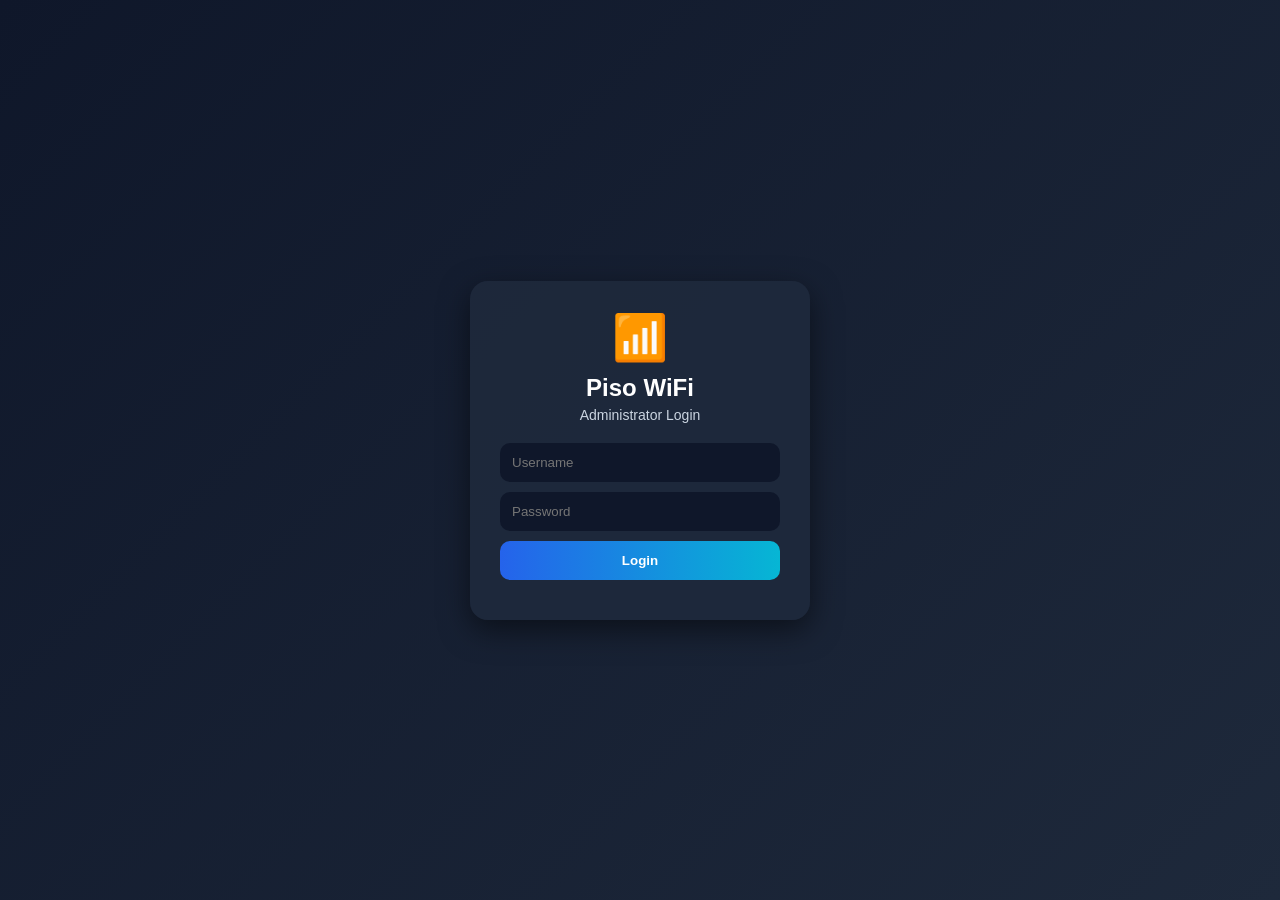
<file: login.html>
<!DOCTYPE html>
<html lang="en">
<head>
    <meta charset="UTF-8">
    <meta name="viewport" content="width=device-width, initial-scale=1.0">
    <title>Piso WiFi Admin Login</title>

    <link rel="stylesheet" href="style.css">
</head>
<body>

<div class="login-container">

    <div class="login-card">

        <div class="logo">
            📶
        </div>

        <h1>Piso WiFi</h1>
        <p>Administrator Login</p>

        <input
            type="text"
            id="username"
            placeholder="Username"
        >

        <input
            type="password"
            id="password"
            placeholder="Password"
        >

        <button
            class="login-btn"
            onclick="login()"
        >
            Login
        </button>

        <div id="errorMsg" class="error-msg">
        </div>

    </div>

</div>

<script src="login.js"></script>

</body>
</html>
</file>
<file: style.css>
/* =========================
   RESET
========================= */

*{
    margin:0;
    padding:0;
    box-sizing:border-box;
    font-family:'Segoe UI',sans-serif;
}

/* =========================
   BODY
========================= */

body{
    background:#0f172a;
    color:white;
    min-height:100vh;
}

/* =========================
   HAMBURGER
========================= */

.menu-btn{
    position:fixed;
    top:15px;
    left:15px;
    width:45px;
    height:45px;
    background:#2563eb;
    border-radius:10px;
    display:flex;
    flex-direction:column;
    justify-content:center;
    align-items:center;
    gap:5px;
    cursor:pointer;
    z-index:1001;
}

.menu-btn span{
    width:22px;
    height:3px;
    background:white;
    border-radius:5px;
}

/* =========================
   SIDEBAR
========================= */

.sidebar{
    position:fixed;
    left:-280px;
    top:0;
    width:280px;
    height:100%;
    background:#1e293b;
    transition:.3s;
    z-index:1000;
    overflow-y:auto;
    padding:20px;
}

.sidebar.active{
    left:0;
}

.profile{
    text-align:center;
    margin-bottom:25px;
}

.avatar{
    font-size:55px;
    margin-bottom:10px;
}

.profile h3{
    margin-bottom:5px;
}

.profile p{
    color:#cbd5e1;
}

.sidebar a{
    display:block;
    text-decoration:none;
    color:white;
    padding:12px;
    border-radius:10px;
    margin-bottom:8px;
    transition:.3s;
}

.sidebar a:hover{
    background:#2563eb;
}

.logout-btn{
    width:100%;
    border:none;
    padding:12px;
    border-radius:10px;
    background:#ef4444;
    color:white;
    cursor:pointer;
    margin-top:15px;
}

/* =========================
   MAIN CONTAINER
========================= */

.container{
    max-width:1300px;
    margin:auto;
    padding:80px 20px 20px;
}

/* =========================
   PAGE SYSTEM
========================= */

.page{
    display:none;
}

.active-page{
    display:block;
}

/* =========================
   TITLES
========================= */

h1{
    margin-bottom:20px;
}

/* =========================
   STATS
========================= */

.stats-grid{
    display:grid;
    grid-template-columns:repeat(auto-fit,minmax(220px,1fr));
    gap:15px;
    margin-bottom:20px;
}

.stat-card{
    background:#1e293b;
    padding:20px;
    border-radius:15px;
    text-align:center;
}

.stat-card h2{
    color:#60a5fa;
}

/* =========================
   PANELS
========================= */

.panel{
    background:#1e293b;
    padding:20px;
    border-radius:15px;
    margin-bottom:20px;
}

/* =========================
   INPUTS
========================= */

input{
    width:100%;
    padding:12px;
    border:none;
    border-radius:10px;
    margin-bottom:15px;
    outline:none;
}

/* =========================
   PACKAGE BUTTONS
========================= */

.amount-grid{
    display:grid;
    grid-template-columns:repeat(auto-fit,minmax(150px,1fr));
    gap:12px;
}

.amount-grid button{
    border:none;
    border-radius:12px;
    padding:15px;
    background:#2563eb;
    color:white;
    cursor:pointer;
    font-size:16px;
    font-weight:bold;
    transition:.3s;
}

.amount-grid button:hover{
    transform:translateY(-2px);
}

.amount-grid button small{
    display:block;
    margin-top:5px;
    font-weight:normal;
}

/* =========================
   TABLES
========================= */

table{
    width:100%;
    border-collapse:collapse;
}

th{
    background:#2563eb;
}

th,
td{
    border:1px solid #334155;
    padding:10px;
    text-align:center;
}

/* =========================
   ACTION BUTTONS
========================= */

.pause-btn{
    background:#f59e0b;
    color:white;
    border:none;
    padding:6px 10px;
    border-radius:6px;
    cursor:pointer;
}

.resume-btn{
    background:#10b981;
    color:white;
    border:none;
    padding:6px 10px;
    border-radius:6px;
    cursor:pointer;
}

.end-btn{
    background:#ef4444;
    color:white;
    border:none;
    padding:6px 10px;
    border-radius:6px;
    cursor:pointer;
}

/* NEW EXTEND BUTTONS */

.extend30-btn{
    background:#3b82f6;
    color:white;
    border:none;
    padding:6px 10px;
    border-radius:6px;
    cursor:pointer;
}

.extend2h-btn{
    background:#8b5cf6;
    color:white;
    border:none;
    padding:6px 10px;
    border-radius:6px;
    cursor:pointer;
}

.extend5h-btn{
    background:#06b6d4;
    color:white;
    border:none;
    padding:6px 10px;
    border-radius:6px;
    cursor:pointer;
}

/* =========================
   SETTINGS BUTTONS
========================= */

.panel button{
    margin:4px;
}

/* =========================
   EXPORT
========================= */

.export-btn{
    width:100%;
    border:none;
    padding:12px;
    border-radius:10px;
    background:#10b981;
    color:white;
    cursor:pointer;
    margin-top:10px;
}

.clear-btn{
    width:100%;
    border:none;
    padding:12px;
    border-radius:10px;
    background:#ef4444;
    color:white;
    cursor:pointer;
    margin-top:10px;
}

/* =========================
   LIGHT MODE
========================= */

.light-mode{
    background:#f1f5f9;
    color:#111827;
}

.light-mode .sidebar,
.light-mode .panel,
.light-mode .stat-card{
    background:white;
    color:#111827;
}
.light-mode .sidebar a{
    color:#111827;
}

.light-mode .sidebar a:hover{
    color:white;
}

.light-mode .profile p{
    color:#475569;
}

.light-mode .logout-btn{
    color:white;
}

.light-mode input{
    border:1px solid #ccc;
}

/* =========================
   MOBILE
========================= */

@media(max-width:768px){

    .container{
        padding-top:80px;
    }

    .stats-grid{
        grid-template-columns:1fr;
    }

    .amount-grid{
        grid-template-columns:1fr;
    }

    table{
        display:block;
        overflow-x:auto;
        white-space:nowrap;
    }

    td button{
        margin-bottom:5px;
    }

}
.sidebar a.active-link{
    background:#2563eb;
}

/* =========================
   LOGIN PAGE UI (ADD-ON ONLY)
========================= */

.login-container {
    height: 100vh;
    display: flex;
    justify-content: center;
    align-items: center;

    background: linear-gradient(135deg, #0f172a, #1e293b);
}

.login-card {
    width: 340px;
    padding: 30px;
    border-radius: 18px;

    background: rgba(30, 41, 59, 0.95);
    box-shadow: 0 10px 30px rgba(0,0,0,0.5);

    text-align: center;
    color: white;
}

.login-card .logo {
    font-size: 45px;
    margin-bottom: 10px;
}

.login-card h1 {
    font-size: 24px;
    margin-bottom: 5px;
}

.login-card p {
    color: #cbd5e1;
    margin-bottom: 20px;
    font-size: 14px;
}

/* LOGIN INPUTS (separate from admin inputs) */
.login-card input {
    width: 100%;
    padding: 12px;
    margin-bottom: 10px;

    border: none;
    border-radius: 10px;

    background: #0f172a;
    color: white;

    outline: none;
}

.login-card input:focus {
    outline: 2px solid #2563eb;
}

/* LOGIN BUTTON */
.login-btn {
    width: 100%;
    padding: 12px;

    border: none;
    border-radius: 10px;

    background: linear-gradient(90deg, #2563eb, #06b6d4);
    color: white;

    font-weight: bold;
    cursor: pointer;

    transition: 0.3s;
}

.login-btn:hover {
    transform: scale(1.05);
}

/* ERROR TEXT */
.error-msg {
    margin-top: 10px;
    color: #ef4444;
    font-size: 14px;
}
/* =========================
   SETTINGS UI FIXED
========================= */

#settingsPage .panel {
    background: #1e293b;
    border-radius: 16px;
    padding: 25px;
}

/* ALL SETTINGS BUTTONS */
#settingsPage .panel button {
    width: 100%;
    padding: 14px;
    margin-bottom: 12px;

    border: none;
    border-radius: 12px;

    color: white;
    font-size: 15px;
    font-weight: 600;

    cursor: pointer;

    transition: 0.2s ease;
}

/* 🌙 Toggle Dark Mode */
#settingsPage .panel button:nth-of-type(1) {
    background: linear-gradient(135deg, #3b82f6, #06b6d4);
}

/* 🔑 Change Password */
#settingsPage .panel button:nth-of-type(2) {
    background: linear-gradient(135deg, #8b5cf6, #6366f1);
}

/* 🗑 Clear Data */
#settingsPage .panel button:nth-of-type(3) {
    background: linear-gradient(135deg, #ef4444, #f97316);
}

/* HOVER EFFECT (ALL BUTTONS) */
#settingsPage .panel button:hover {
    transform: translateY(-2px);
    opacity: 0.95;
}

/* ACTIVE CLICK FEEL */
#settingsPage .panel button:active {
    transform: scale(0.98);
}
/*Add session ui*/
.custom-box {
    margin-top: 15px;
    padding: 15px;
    background: #0f172a;
    border-radius: 12px;
}

.custom-box h3 {
    margin-bottom: 10px;
}

.custom-box input {
    margin-bottom: 10px;
}
/*clear history ui*/
.history-warning{
    color:#fca5a5;
    font-size:14px;
    margin-top:10px;
    margin-bottom:10px;
}

/* =========================
   QR MODAL
========================= */

.qr-modal{
    display:none;

    position:fixed;
    top:0;
    left:0;

    width:100%;
    height:100%;

    background:rgba(0,0,0,.75);

    z-index:9999;

    justify-content:center;
    align-items:center;
}

.qr-card{

    background:#1e293b;

    width:90%;
    max-width:400px;

    padding:25px;

    border-radius:20px;

    text-align:center;

    box-shadow:0 15px 40px rgba(0,0,0,.4);
}

.qr-card h2{
    margin-bottom:8px;
}

.qr-subtitle{
    color:#cbd5e1;
    margin-bottom:20px;
}

#qrcode{
    display:flex;
    justify-content:center;
    margin:15px 0;
}

#qrcode img{
    border-radius:10px;
    background:white;
    padding:10px;
}

.session-info input{
    width:100%;
    margin-top:10px;
    padding:10px;
    border:none;
    border-radius:10px;
}

.copy-btn{
    width:100%;
    padding:12px;
    margin-top:12px;

    background:#10b981;
    color:white;

    border:none;
    border-radius:10px;

    cursor:pointer;
}

.close-btn-modal{
    width:100%;
    padding:12px;
    margin-top:10px;

    background:#ef4444;
    color:white;

    border:none;
    border-radius:10px;

    cursor:pointer;
}
</file>
